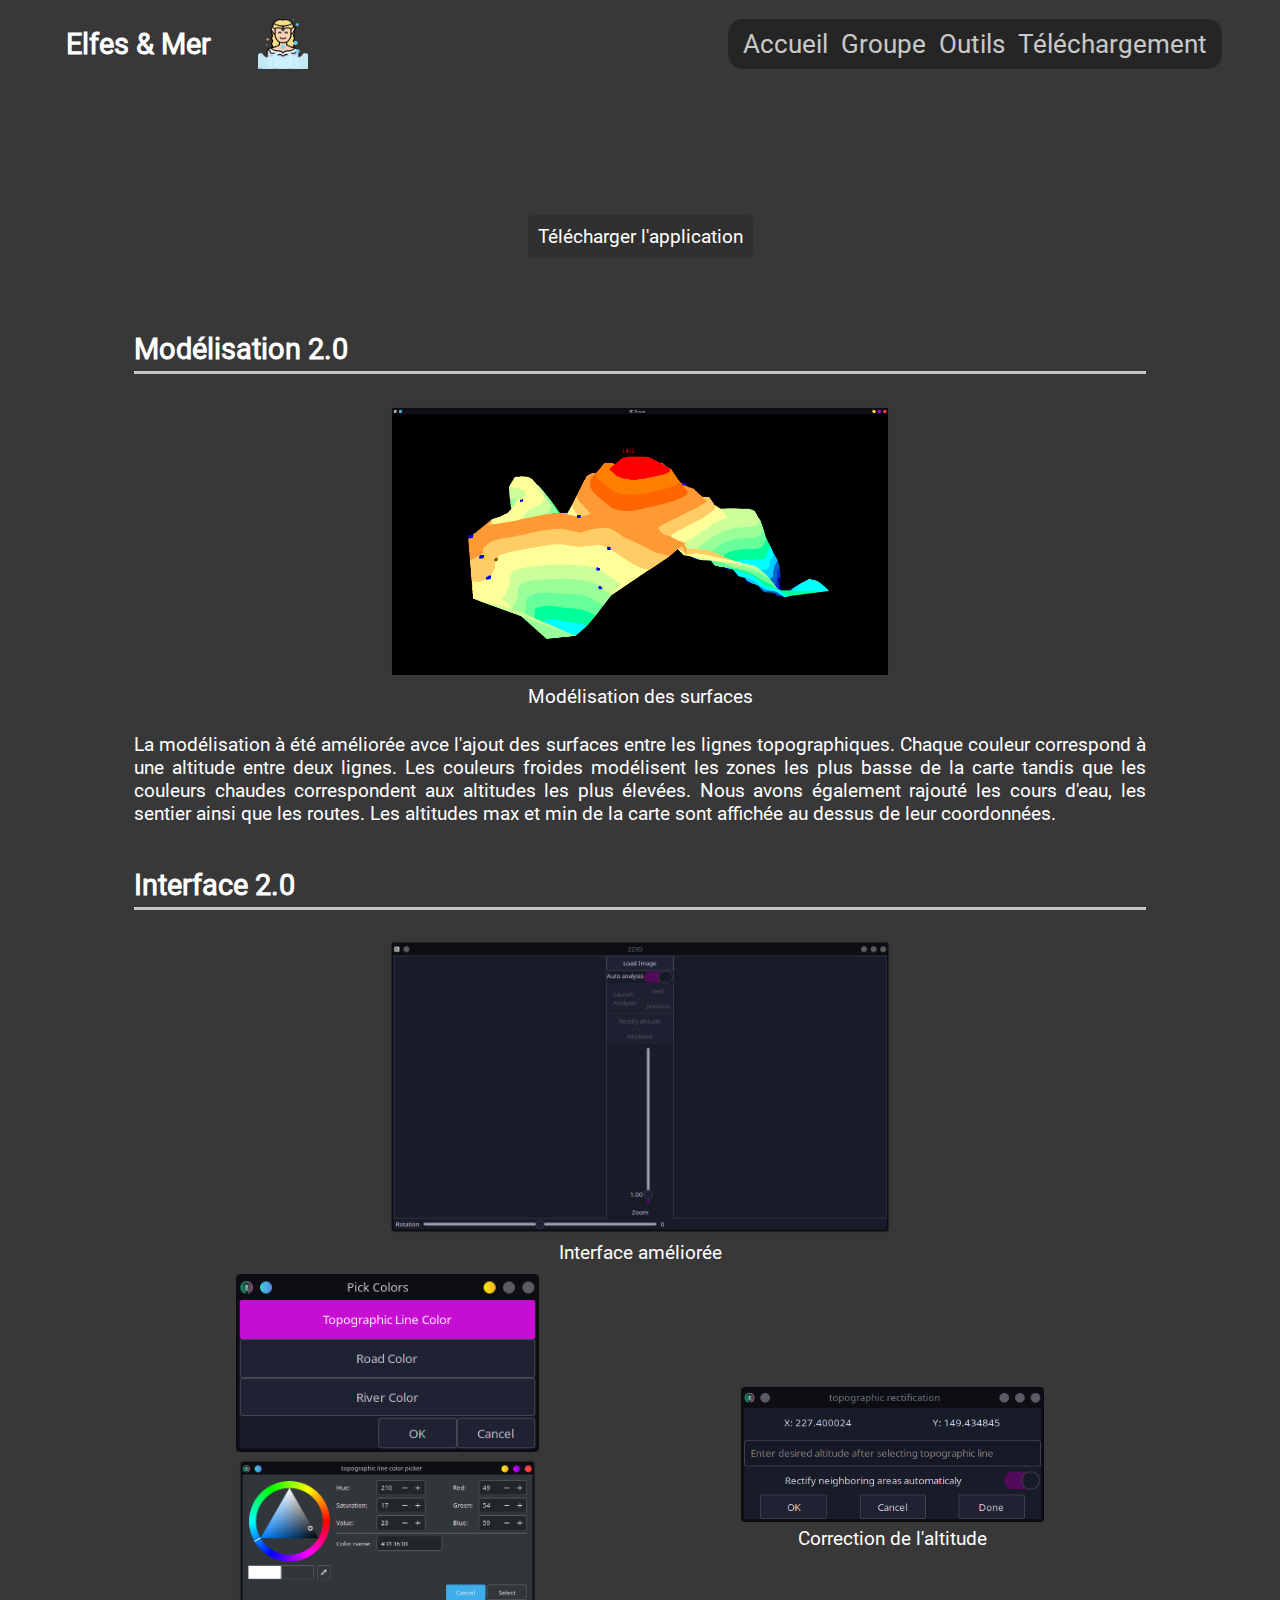
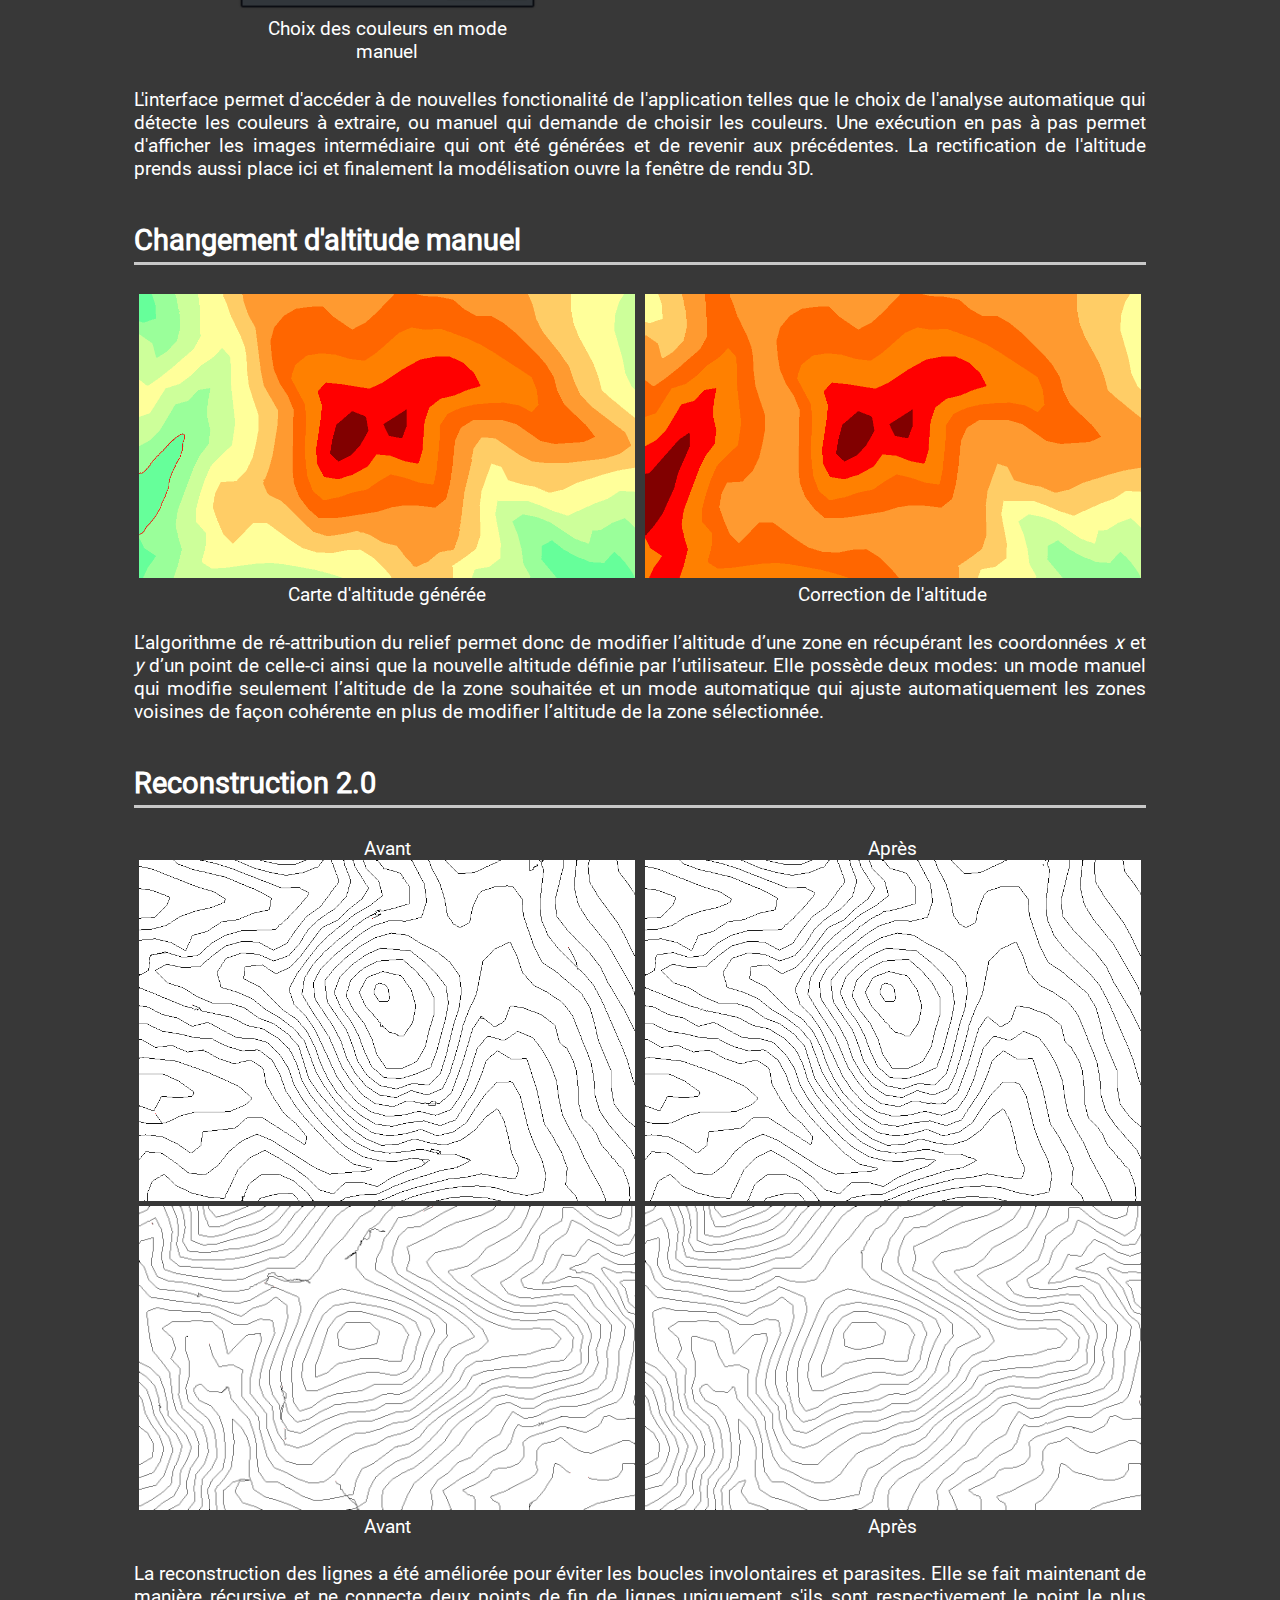
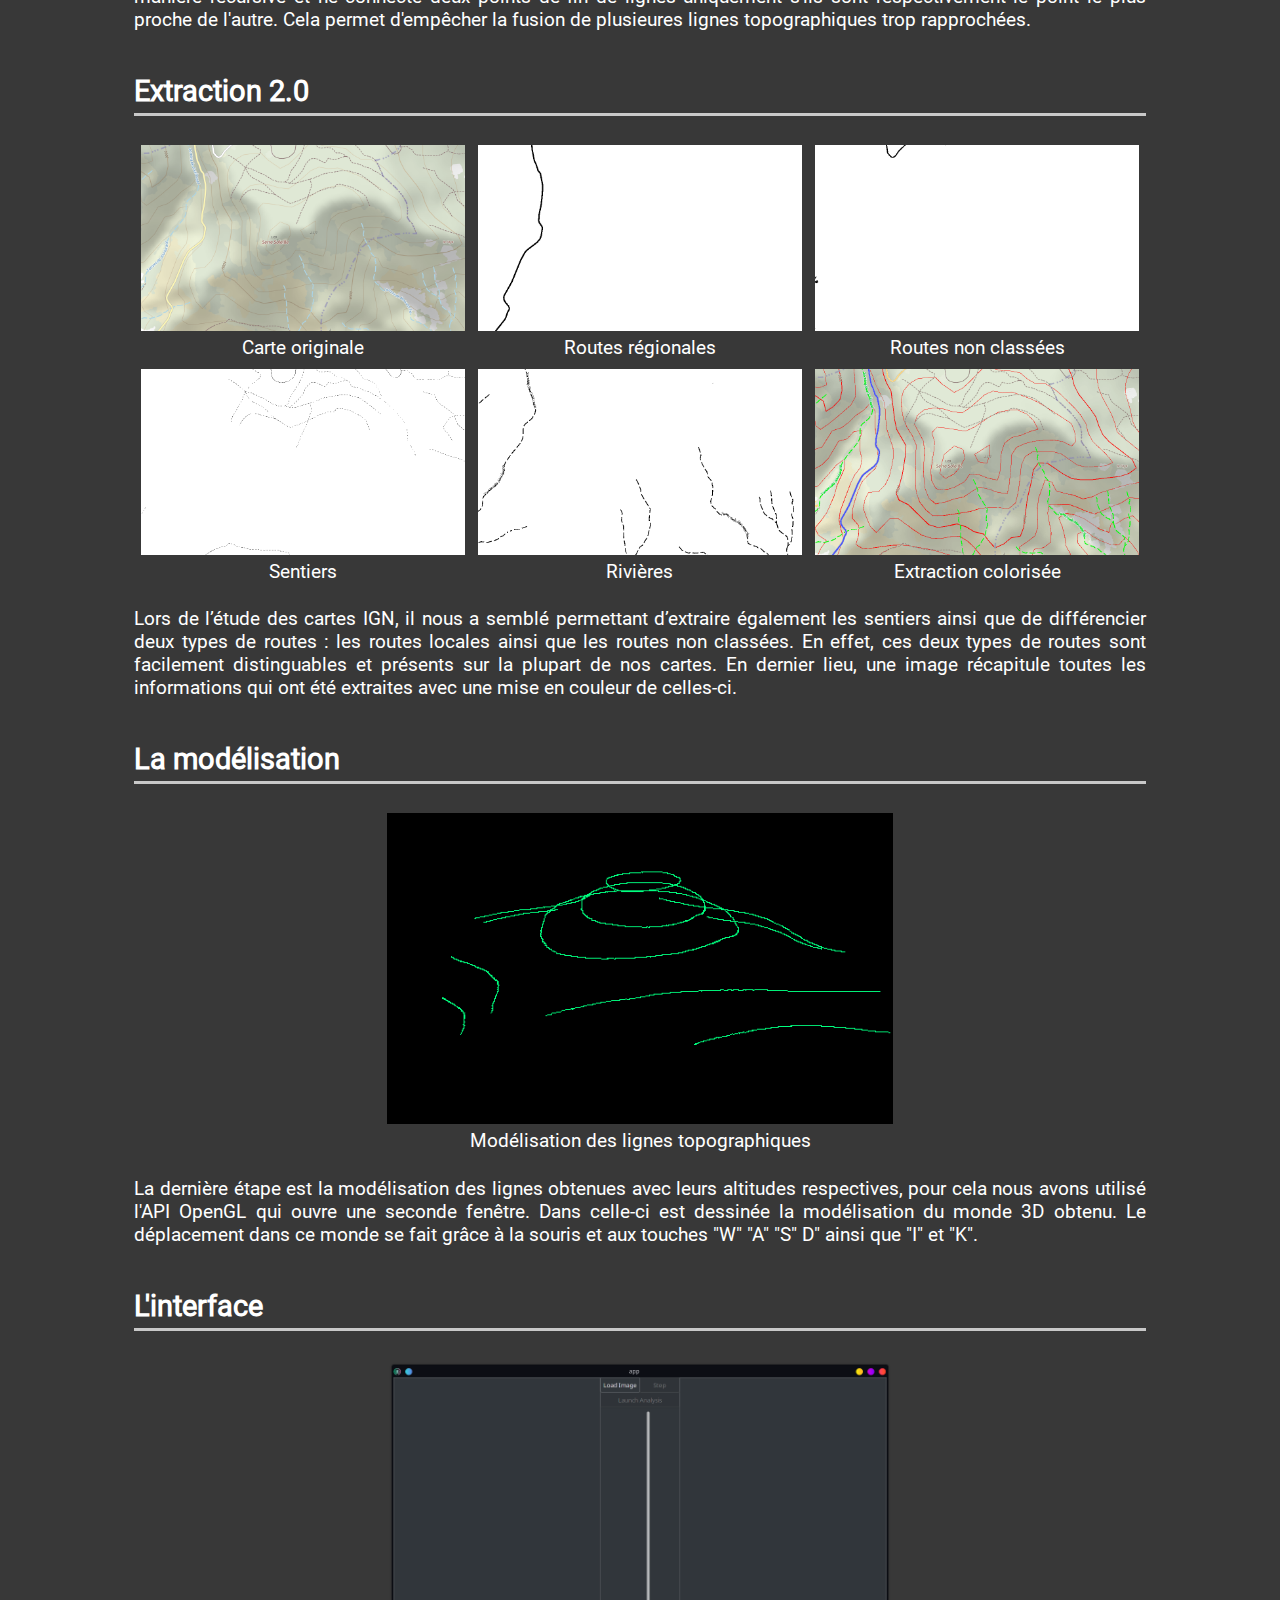
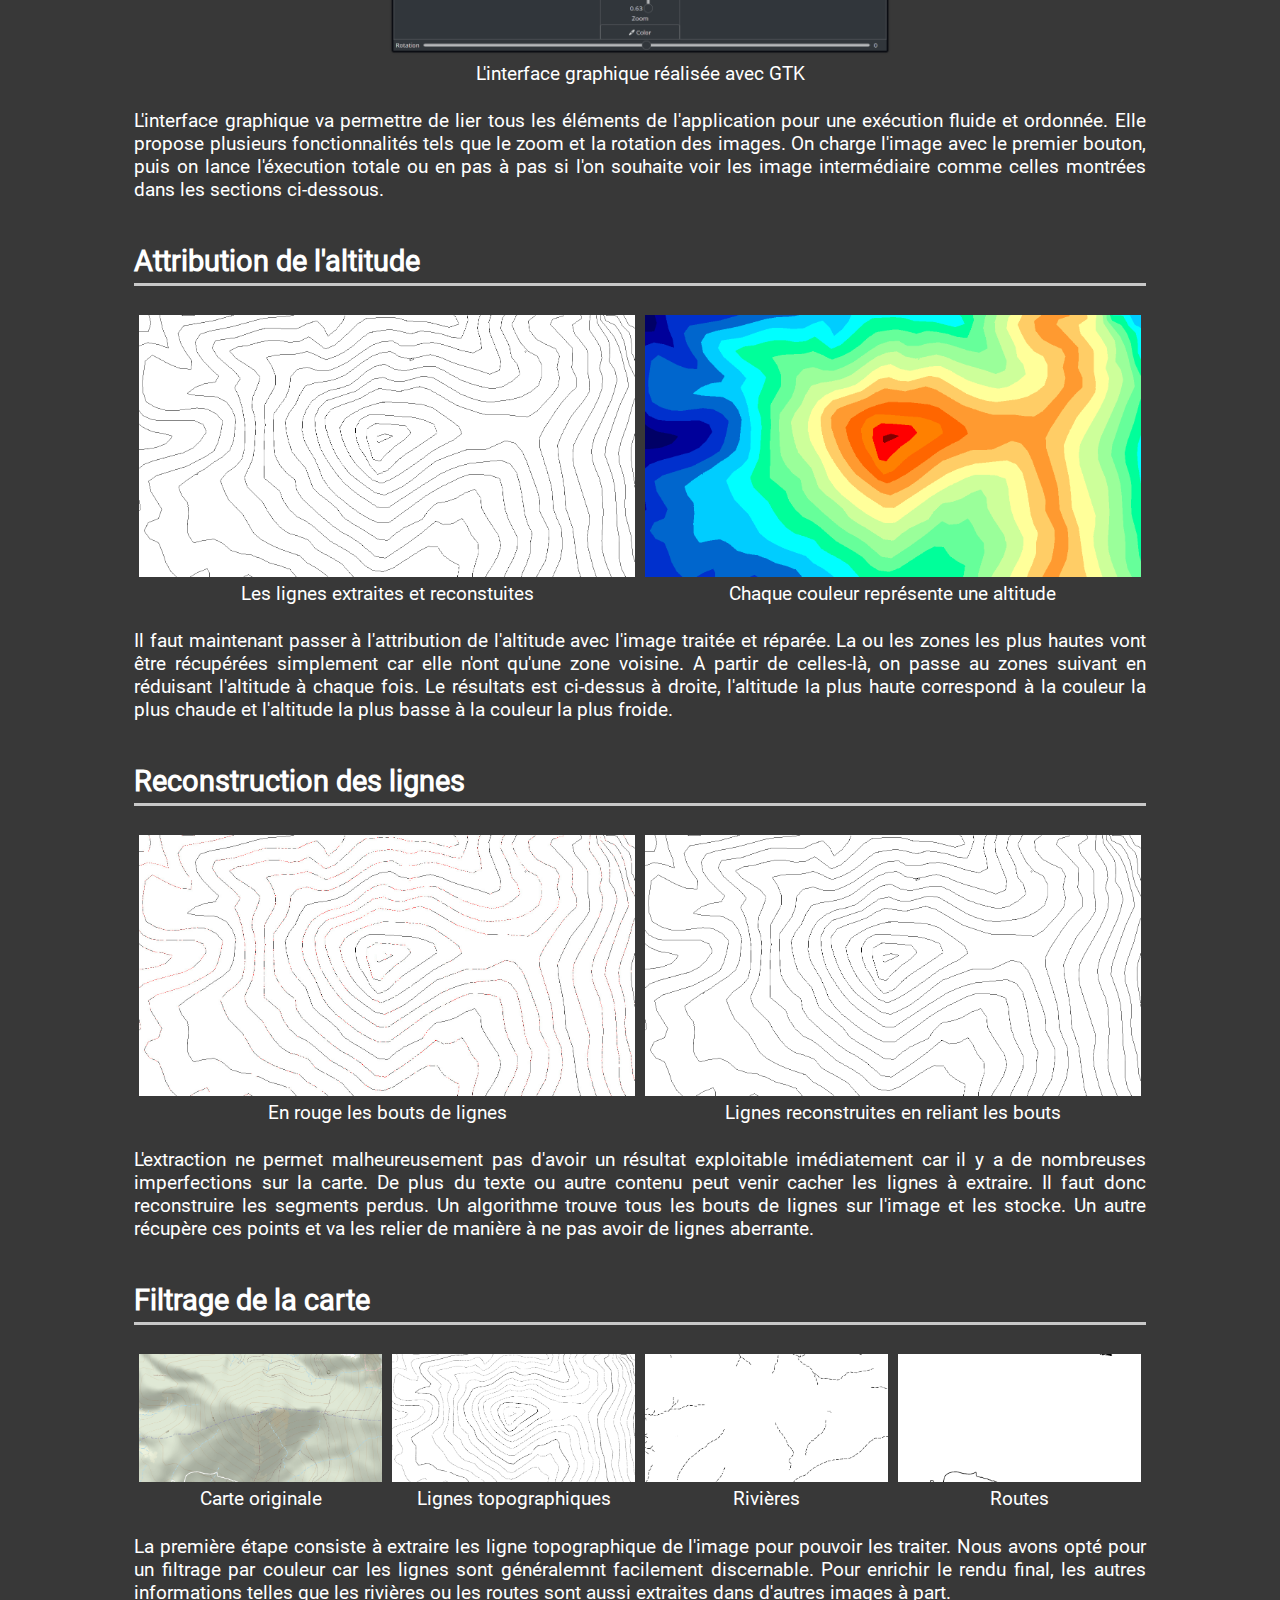
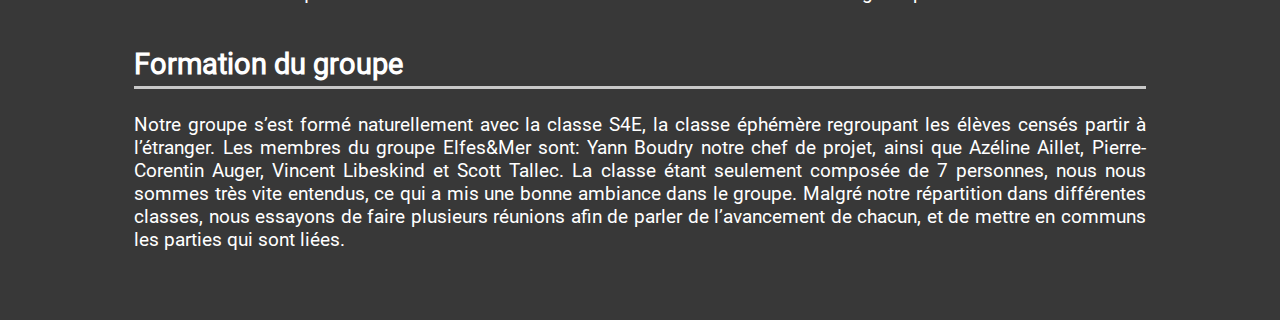
<file: index.html>
<!DOCTYPE html>
<html>
<head>
	<title>Elfes & Mer</title>
	<meta charset="utf-8">
	<link rel="stylesheet" type="text/css" href="style.css">
	<link rel="shortcut icon" href="images/favicon.ico">
</head>

<body>
	<header>
		<nav>
			<div id="title">
				<h1>Elfes & Mer</h1>
				<img src="images/elf&mer.png">
			</div>
			<div id="nav_links">
				<a href="">Accueil</a>
				<a href="groupe.html">Groupe</a>
				<a href="tools.html">Outils</a>
				<a href="downloads.html">Téléchargement</a>
			</div>
		</nav>
		<a href="downloads.html" id="download">Télécharger l'application</a>
	</header>
	

	<section id="story_line">
		<div>
			<h2>Modélisation 2.0</h2>
			<div class="story_images">
				<figure class="story_photo_mono">
					<img src="images/Color3dmodel.png">
					<figcaption>Modélisation des surfaces</figcaption>
				</figure>
			</div>
			<p>La modélisation à été améliorée avce l'ajout des surfaces entre les lignes topographiques. Chaque couleur correspond à une altitude entre deux lignes. Les couleurs froides modélisent les zones les plus basse de la carte tandis que les couleurs chaudes correspondent aux altitudes les plus élevées. Nous avons également rajouté les cours d'eau, les sentier ainsi que les routes. Les altitudes max et min de la carte sont affichée au dessus de leur coordonnées.</p>
		</div>


		<div>
			<h2>Interface 2.0</h2>
			<div class="story_images">
				<figure class="story_photo_mono">
					<img src="images/main_screen_start.png">
					<figcaption>Interface améliorée</figcaption>
				</figure>
			</div>
			<div class="story_images" id="interface2">
				<figure class="color_pick">
					<img src="images/pick_colors.png">
					<img src="images/color_picker.png">
					<figcaption>Choix des couleurs en mode manuel</figcaption>
				</figure>
				<figure class="color_pick">
					<img src="images/topo_rectif.png">
					<figcaption>Correction de l'altitude</figcaption>
				</figure>
			</div>
			<p>L'interface permet d'accéder à de nouvelles fonctionalité de l'application telles que le choix de l'analyse automatique qui détecte les couleurs à extraire, ou manuel qui demande de choisir les couleurs. Une exécution en pas à pas permet d'afficher les images intermédiaire qui ont été générées et de revenir aux précédentes. La rectification de l'altitude prends aussi place ici et finalement la modélisation ouvre la fenêtre de rendu 3D.</p>
		</div>


		<div>
			<h2>Changement d'altitude manuel</h2>
			<div class="story_images">
				<figure>
					<img src="images/elevation2_avant.png">
					<figcaption>Carte d'altitude générée</figcaption>
				</figure>
				<figure>
					<img src="images/elevation2_apres.png">
					<figcaption>Correction de l'altitude</figcaption>
				</figure>
			</div>
			<p>L’algorithme de ré-attribution du relief permet donc de modifier l’altitude d’une zone en récupérant les coordonnées <em>x</em> et <em>y</em> d’un point de celle-ci ainsi que la nouvelle altitude définie par l’utilisateur. Elle possède deux modes: un mode manuel qui modifie seulement l’altitude de la zone souhaitée et un mode automatique qui ajuste automatiquement les zones voisines de façon cohérente en plus de modifier l’altitude de la zone sélectionnée.</p>
		</div>


		<div>
			<h2>Reconstruction 2.0</h2>
			<div class="story_images">
				<figure>
					<figcaption>Avant</figcaption>
					<img src="images/holes2.png">
					<img src="images/holes3.png">
					<figcaption>Avant</figcaption>
				</figure>
				<figure>
					<figcaption>Après</figcaption>
					<img src="images/holes2.1.png">
					<img src="images/holes3.1.png">
					<figcaption>Après</figcaption>
				</figure>
			</div>
			<p>La reconstruction des lignes a été améliorée pour éviter les boucles involontaires et parasites. Elle se fait maintenant de manière récursive et ne connecte deux points de fin de lignes uniquement s'ils sont respectivement le point le plus proche de l'autre. Cela permet d'empêcher la fusion de plusieures lignes topographiques trop rapprochées.</p>
		</div>


		<div>
			<h2>Extraction 2.0</h2>
			<div id="extract2_images_list">
				<figure class="extract2">
					<img src="images/map_2.png">
					<figcaption>Carte originale</figcaption>
				</figure>
				<figure class="extract2">
					<img src="images/road_major.png">
					<figcaption>Routes régionales</figcaption>
				</figure>
				<figure class="extract2">
					<img src="images/road_minor.png">
					<figcaption>Routes non classées</figcaption>
				</figure>
				<figure class="extract2">
					<img src="images/trail.png">
					<figcaption>Sentiers</figcaption>
				</figure>
				<figure class="extract2">
					<img src="images/river_2.png">
					<figcaption>Rivières</figcaption>
				</figure>
				<figure class="extract2">
					<img src="images/ign.png">
					<figcaption>Extraction colorisée</figcaption>
				</figure>
			</div>
			<p>Lors de l’étude des cartes IGN, il nous a semblé permettant d’extraire également les sentiers ainsi que de différencier deux types de routes : les routes locales ainsi que les routes non classées. En effet, ces deux types de routes sont facilement distinguables et présents sur la plupart de nos cartes. En dernier lieu, une image récapitule toutes les informations qui ont été extraites avec une mise en couleur de celles-ci.</p>
		</div>


		<div>
			<h2>La modélisation</h2>
			<div class="story_images">
				<figure class="story_photo_mono">
					<img src="images/modelisation.png" alt="modelisation">
					<figcaption>Modélisation des lignes topographiques</figcaption>
				</figure>
			</div>
			<p>La dernière étape est la modélisation des lignes obtenues avec leurs altitudes respectives, pour cela nous avons utilisé l'API OpenGL qui ouvre une seconde fenêtre. Dans celle-ci est dessinée la modélisation du monde 3D obtenu. Le déplacement dans ce monde se fait grâce à la souris et aux touches "W" "A" "S" D" ainsi que "I" et "K".</p>
		</div>
		

		<div>
			<h2>L'interface</h2>
			<div class="story_images">
				<figure class="story_photo_mono">
					<img src="images/main_screen.png" alt="photo_mono">
					<figcaption>L'interface graphique réalisée avec GTK</figcaption>
				</figure>
			</div>
			<p>L'interface graphique va permettre de lier tous les éléments de l'application pour une exécution fluide et ordonnée. Elle propose plusieurs fonctionnalités tels que le zoom et la rotation des images. On charge l'image avec le premier bouton, puis on lance l'éxecution totale ou en pas à pas si l'on souhaite voir les image intermédiaire comme celles montrées dans les sections ci-dessous.</p>
		</div>
		

		<div>
			<h2>Attribution de l'altitude</h2>
			<div class="story_images">
				<figure>
					<img src="images/holes.png" alt="lignes topo">
					<figcaption>Les lignes extraites et reconstuites</figcaption>
				</figure>
				<figure>
					<img src="images/elevation1.png" alt="altitude couleurs">
					<figcaption>Chaque couleur représente une altitude</figcaption>
				</figure>
			</div>
			<p>Il faut maintenant passer à l'attribution de l'altitude avec l'image traitée et réparée. La ou les zones les plus hautes vont être récupérées simplement car elle n'ont qu'une zone voisine. A partir de celles-là, on passe au zones suivant en réduisant l'altitude à chaque fois. Le résultats est ci-dessus à droite, l'altitude la plus haute correspond à la couleur la plus chaude et l'altitude la plus basse à la couleur la plus froide.</p>
		</div>
		

		<div>
			<h2>Reconstruction des lignes</h2>
			<div class="story_images">
				<figure>
					<img src="images/neigh.jpg" alt="neighbors">
					<figcaption>En rouge les bouts de lignes</figcaption>
				</figure>
				<figure>
					<img src="images/holes.png" alt="holes">
					<figcaption>Lignes reconstruites en reliant les bouts</figcaption>
				</figure>
			</div>
			<p>L'extraction ne permet malheureusement pas d'avoir un résultat exploitable imédiatement car il y a de nombreuses imperfections sur la carte. De plus du texte ou autre contenu peut venir cacher les lignes à extraire. Il faut donc reconstruire les segments perdus. Un algorithme trouve tous les bouts de lignes sur l'image et les stocke. Un autre récupère ces points et va les relier de manière à ne pas avoir de lignes aberrante.</p>
		</div>
		

		<div>
			<h2>Filtrage de la carte</h2>
			<div class="story_images">
				<figure>
					<img src="images/map_ign_2.png" alt="map_ign_2">
					<figcaption>Carte originale</figcaption>
				</figure>
				<figure>
					<img src="images/topo.png">
					<figcaption>Lignes topographiques</figcaption>
				</figure>
				<figure>
					<img src="images/river.png">
					<figcaption>Rivières</figcaption>
				</figure>
				<figure>
					<img src="images/road.png">
					<figcaption>Routes</figcaption>
				</figure>
			</div>
			<p>La première étape consiste à extraire les ligne topographique de l'image pour pouvoir les traiter. Nous avons opté pour un filtrage par couleur car les lignes sont généralemnt facilement discernable. Pour enrichir le rendu final, les autres informations telles que les rivières ou les routes sont aussi extraites dans d'autres images à part.</p>
		</div>
		

		<div>
			<h2>Formation du groupe</h2>
			<p>Notre groupe s’est formé naturellement avec la classe S4E, la classe éphémère regroupant  les élèves  censés partir à l’étranger. Les membres du groupe Elfes&Mer sont: Yann Boudry notre chef de projet, ainsi que Azéline Aillet, Pierre-Corentin Auger, Vincent Libeskind et Scott Tallec. La classe étant seulement composée de 7 personnes, nous nous sommes très vite entendus, ce qui a mis une bonne ambiance dans le groupe.  Malgré notre répartition dans différentes classes, nous essayons de faire plusieurs réunions afin de parler de l’avancement de chacun, et de mettre en communs les parties qui sont liées.</p>
		</div>
	</section>

	<footer>
	</footer>
</body>
</html>
</file>
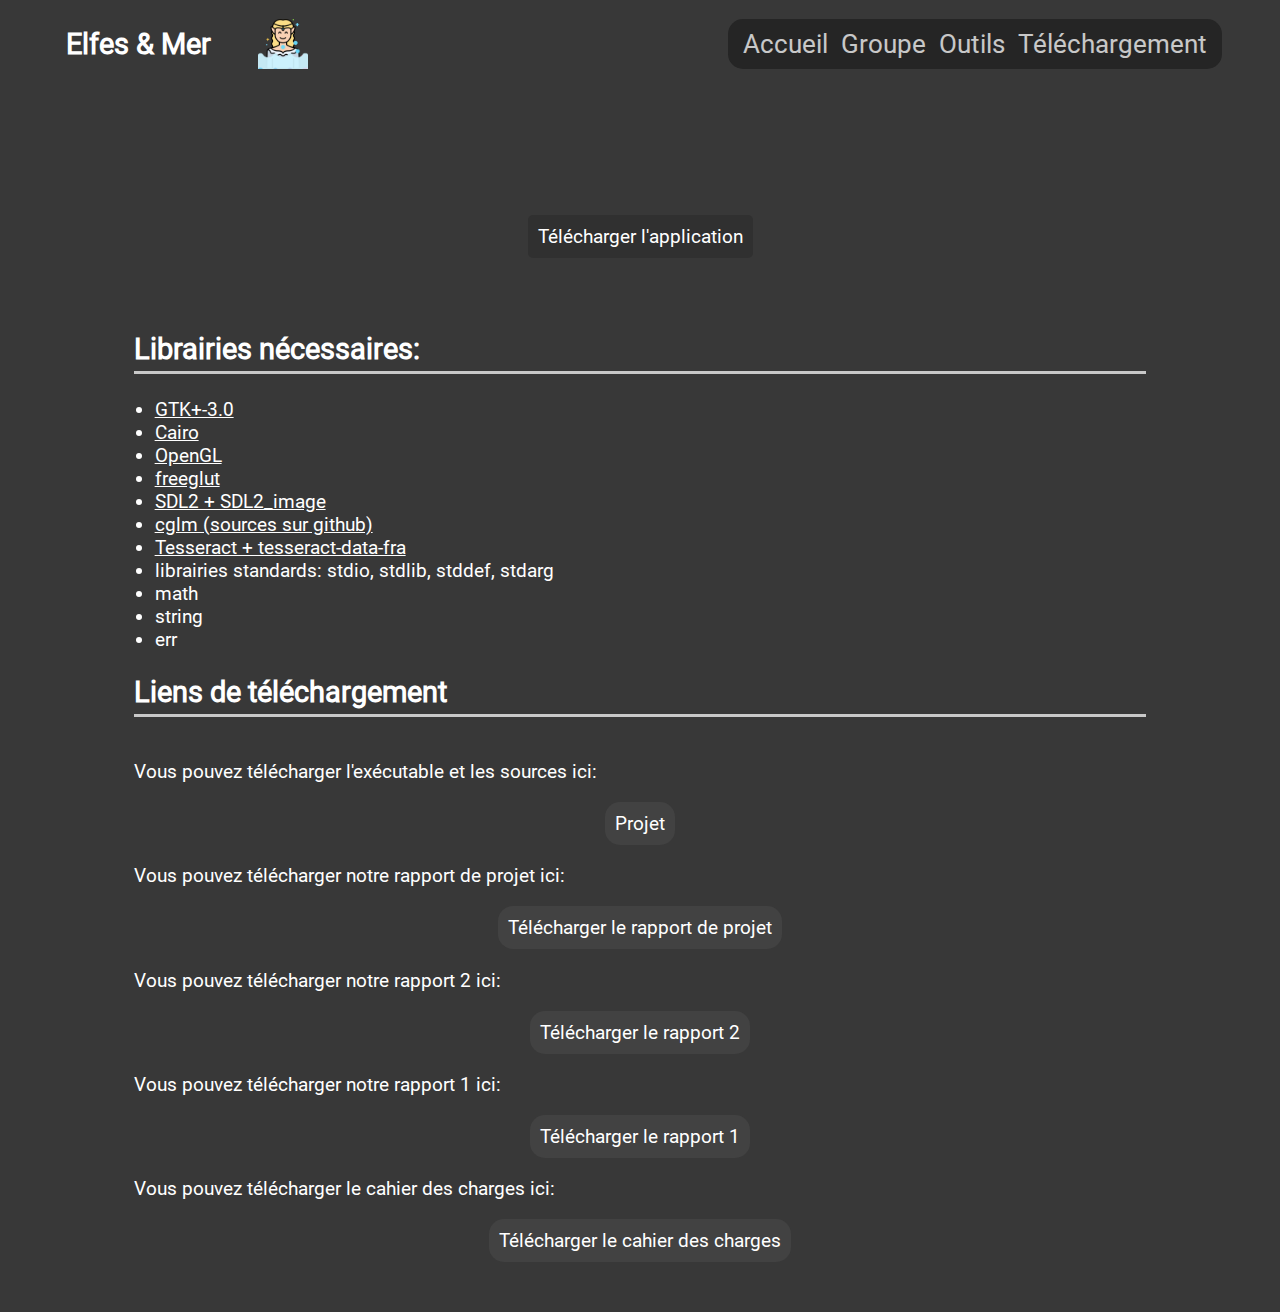
<file: downloads.html>
<!DOCTYPE html>
<html>
<head>
	<title>Elfes & Mer</title>
	<meta charset="utf-8">
	<link rel="stylesheet" type="text/css" href="style.css">
	<link rel="shortcut icon" href="images/favicon.ico">
</head>

<body>
	<header>
		<nav>
			<div id="title">
				<h1>Elfes & Mer</h1>
				<img src="images/elf&mer.png">
			</div>
			<div id="nav_links">
				<a href="index.html">Accueil</a>
				<a href="groupe.html">Groupe</a>
				<a href="tools.html">Outils</a>
				<a href="">Téléchargement</a>
			</div>
		</nav>
		<a href="downloads.html" id="download">Télécharger l'application</a>
	</header>


	<section id="files_list">
		<h2>Librairies nécessaires:</h2>
		<ul id="librairies">
			<li><a href="https://www.gtk.org/" target="blank" class="libs">GTK+-3.0</a></li>
			<li><a href="https://www.cairographics.org/" target="blank" class="libs">Cairo</a></li>
			<li><a href="https://www.opengl.org/" target="blank" class="libs">OpenGL</a></li>
			<li><a href="http://freeglut.sourceforge.net/docs/api.php" target="blank" class="libs">freeglut</a></li>
			<li><a href="https://www.libsdl.org/index.php" target="blank" class="libs">SDL2 + SDL2_image</a></li>
			<li><a href="https://cglm.readthedocs.io/en/latest/index.html" target="blank" class="libs">cglm (sources sur github)</a></li>
			<li><a href="https://github.com/tesseract-ocr/tesseract" target="blank" class="libs">Tesseract + tesseract-data-fra</a></li>
			<li>librairies standards: stdio, stdlib, stddef, stdarg</li>
			<li>math</li>
			<li>string</li>
			<li>err</li>
		</ul>
		<h2>Liens de téléchargement</h2>
		<p>Vous pouvez télécharger l'exécutable et les sources ici:</p>
		<a href="" download="projet_223D.zip" target="blank" class="files">Projet</a>
		<p>Vous pouvez télécharger notre rapport de projet ici:</p>
		<a href="" download="Rapport_de_projet.pdf" target="blank" class="files">Télécharger le rapport de projet</a>
		<p>Vous pouvez télécharger notre rapport 2 ici:</p>
		<a href="fichiers/Soutenance2.pdf" download="Rapport_de_soutenance_2.pdf" target="blank" class="files">Télécharger le rapport 2</a>
		<p>Vous pouvez télécharger notre rapport 1 ici:</p>
		<a href="fichiers/Soutenance1.pdf" download="Rapport_de_soutenance_1.pdf" target="blank" class="files">Télécharger le rapport 1</a>
		<p>Vous pouvez télécharger le cahier des charges ici:</p>
		<a href="fichiers/Cahier_des_charges.pdf" download="Cahier_des_charges.pdf" target="blank" class="files">Télécharger le cahier des charges</a>
	</section>

	<footer>
	</footer>
</body>
</html>
</file>
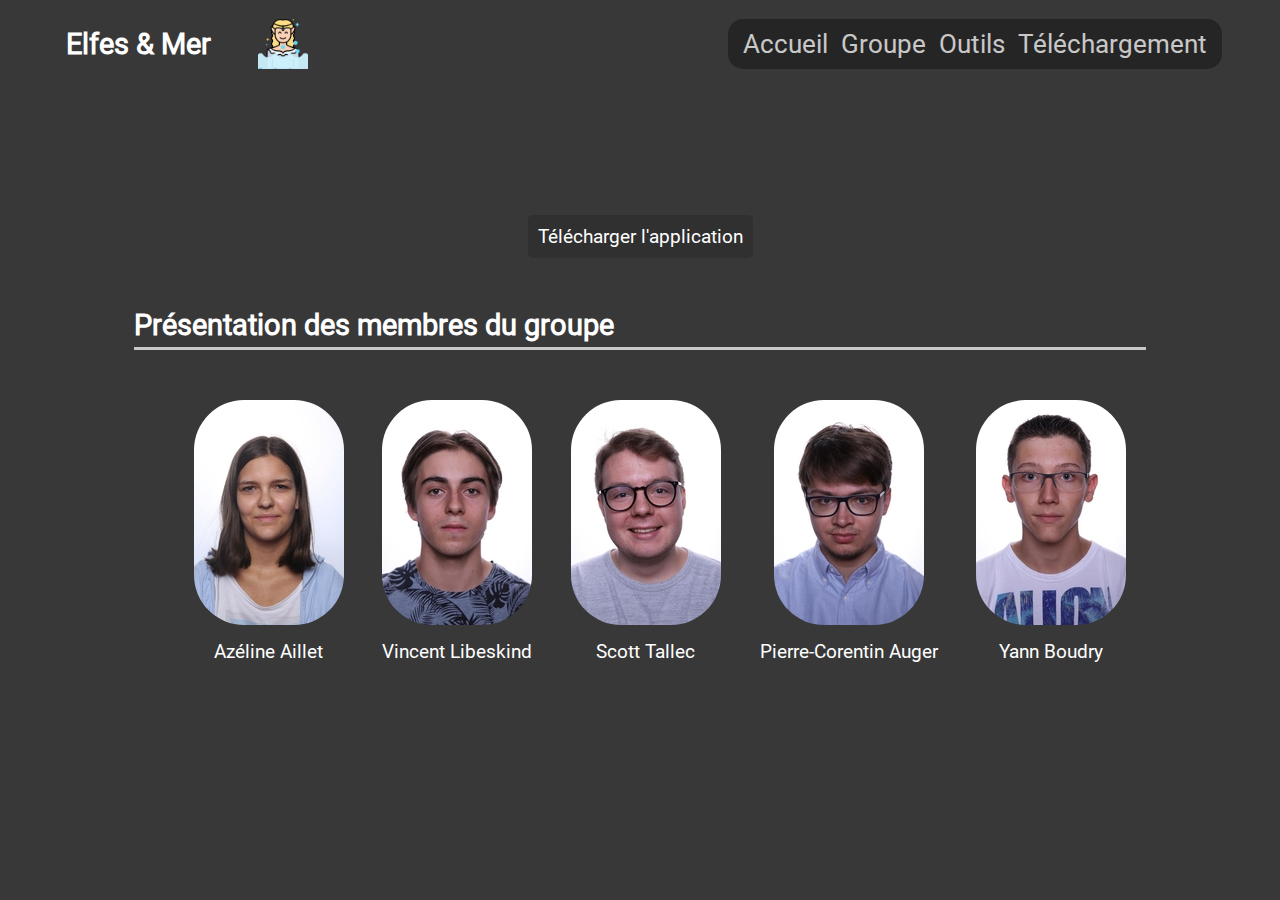
<file: groupe.html>
<!DOCTYPE html>
<html>
<head>
	<title>Elfes & Mer</title>
	<meta charset="utf-8">
	<link rel="stylesheet" type="text/css" href="style.css">
	<link rel="shortcut icon" href="images/favicon.ico">
</head>

<body>
	<header>
		<nav>
			<div id="title">
				<h1>Elfes & Mer</h1>
				<img src="images/elf&mer.png">
			</div>
			<div id="nav_links">
				<a href="index.html">Accueil</a>
				<a href="">Groupe</a>
				<a href="tools.html">Outils</a>
				<a href="downloads.html">Téléchargement</a>
			</div>
		</nav>
		<a href="downloads.html" id="download">Télécharger l'application</a>
	</header>
	
	<section>
		<h2>Présentation des membres du groupe</h2>
		<ul id="membres">
			<li class="personne">
				<img src="images/azeline.aillet_small.jpg" style="--index: 0;">
				<p class="introduction" style="--index: 0">Azéline Aillet</p>
			</li>
			<li class="personne">
				<img src="images/vincent.libeskind_small.jpg" style="--index: 1;">
				<p class="introduction" style="--index: 1">Vincent Libeskind</p>
			</li>
			<li class="personne">
				<img src="images/scott.tallec_small.jpg" style="--index: 2;">
				<p class="introduction" style="--index: 2">Scott Tallec</p>
			</li>
			<li class="personne">
				<img src="images/pierre-corentin.auger_small.jpg" style="--index: 3;">
				<p class="introduction" style="--index: 3">Pierre-Corentin Auger</p>
			</li>
			<li class="personne">
				<img src="images/yann.boudry_small.jpg" style="--index: 4;">
				<p class="introduction" style="--index :4">Yann Boudry</p>
			</li>
		</ul>		
	</section>

	<footer>
	</footer>
</body>
</html>
</file>
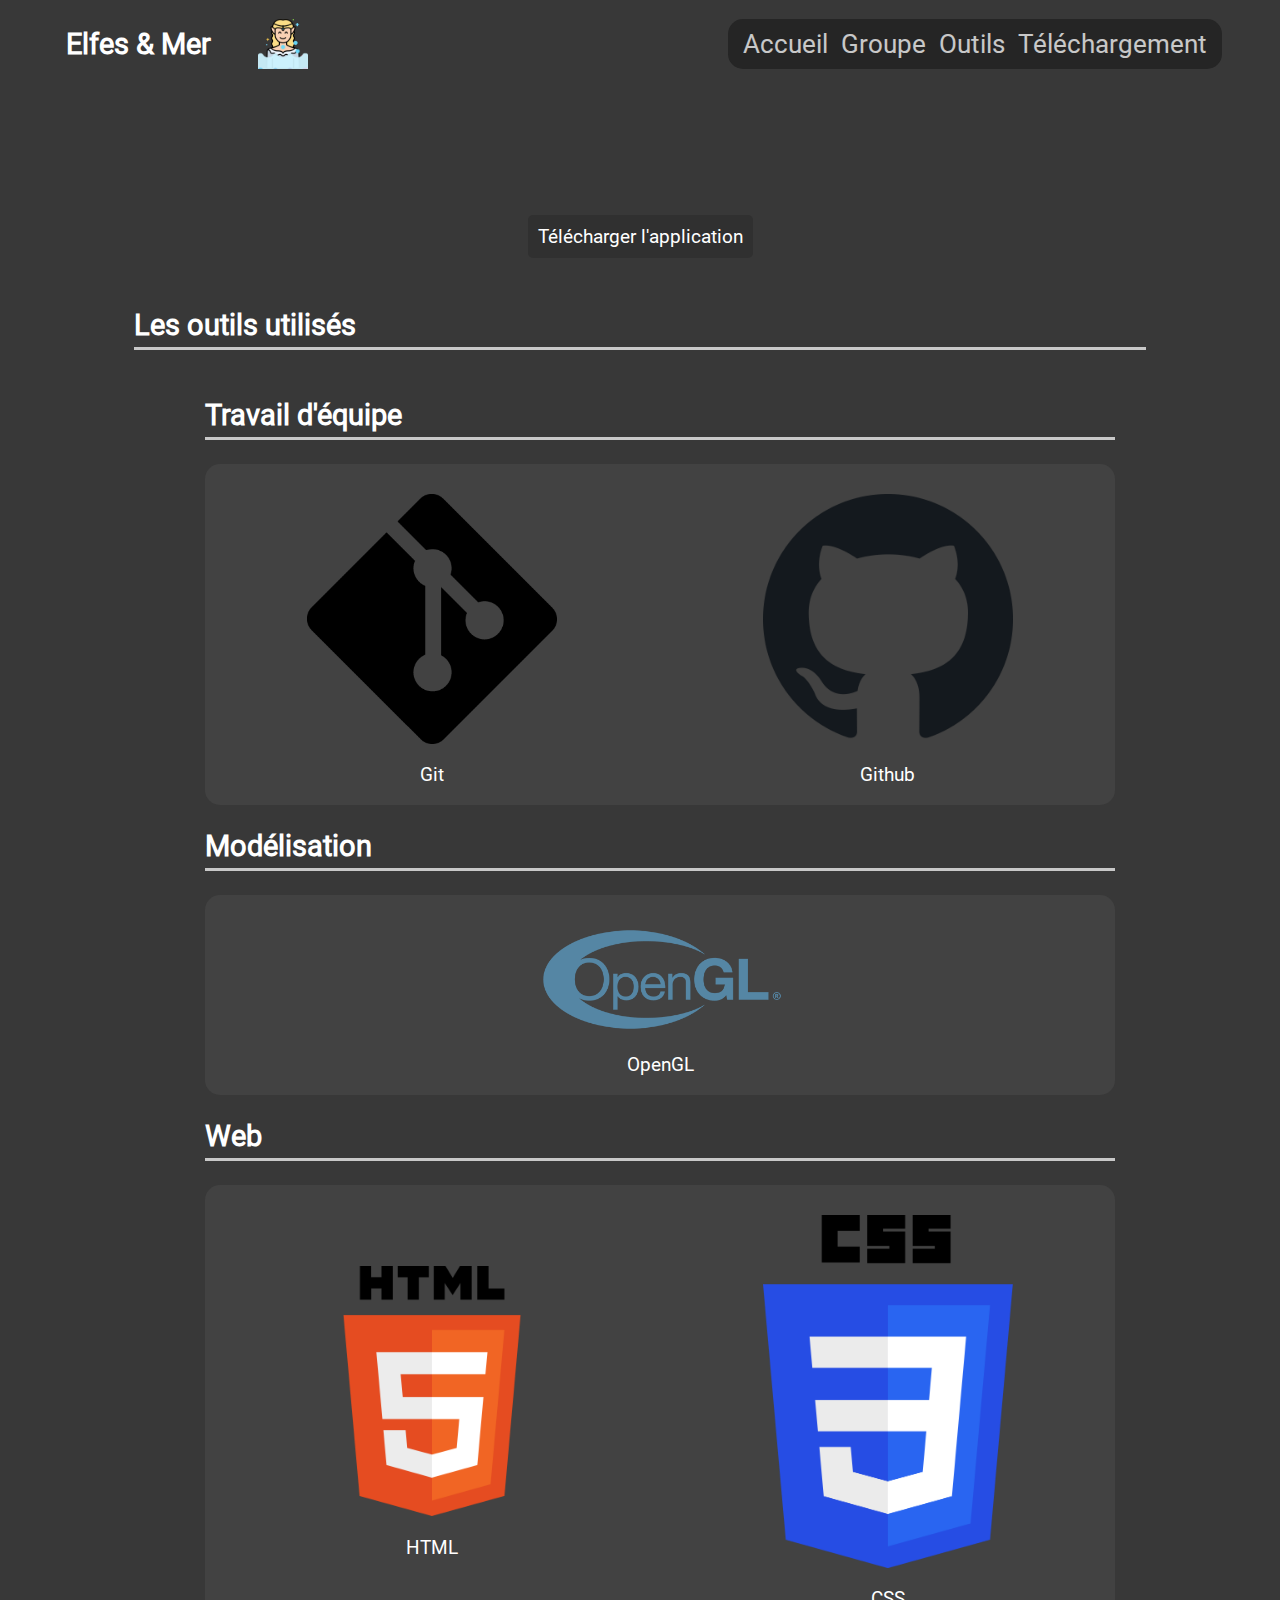
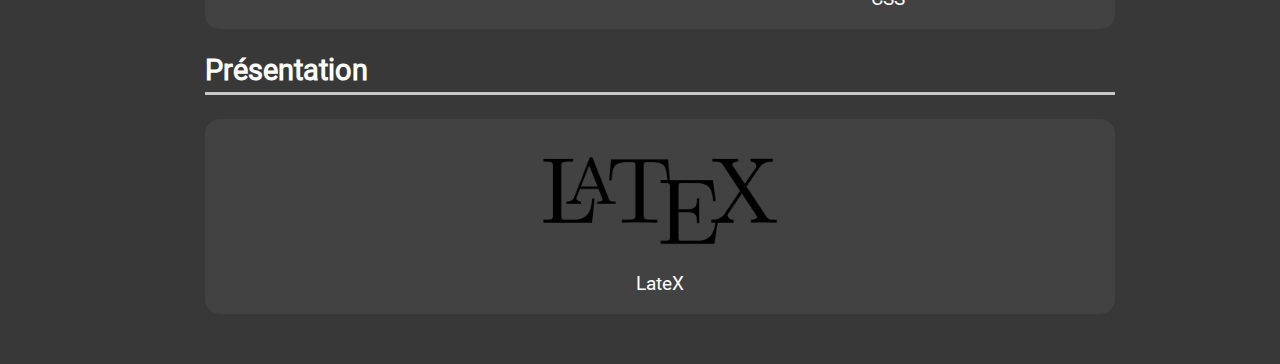
<file: tools.html>
<!DOCTYPE html>
<html>
<head>
	<title>Elfes & Mer</title>
	<meta charset="utf-8">
	<link rel="stylesheet" type="text/css" href="style.css">
	<link rel="shortcut icon" href="images/favicon.ico">
</head>

<body>
	<header>
		<nav>
			<div id="title">
				<h1>Elfes & Mer</h1>
				<img src="images/elf&mer.png">
			</div>
			<div id="nav_links">
				<a href="index.html">Accueil</a>
				<a href="groupe.html">Groupe</a>
				<a href="">Outils</a>
				<a href="downloads.html">Téléchargement</a>
			</div>
		</nav>
		<a href="downloads.html" id="download">Télécharger l'application</a>
	</header>
	

	<section>
		<h2>Les outils utilisés</h2>
		<ul id="outils">
			<li>
				<h2>Travail d'équipe</h2>
				<div class="links_content">
					<a href="https://git-scm.com/" target="blank">
						<img src="images/Git.png">
						<p>Git</p>
					</a>
					<a href="https://github.com/" target="blank">
						<img src="images/github.png">
						<p>Github</p>
					</a>
				</div>
			</li>
			<li>
				<h2>Modélisation</h2>
				<div class="links_content">
					<a href="https://www.opengl.org/" target="blank">
						<img src="images/opengl.png">
						<p>OpenGL</p>
					</a>
				</div>
			</li>
			<li>
				<h2>Web</h2>
				<div class="links_content">
					<a href="https://developer.mozilla.org/en-US/docs/Web/HTML" target="blank">
						<img src="images/HTML.png">
						<p>HTML</p>
					</a>
					<a href="https://developer.mozilla.org/en-US/docs/Web/CSS" target="blank">
						<img src="images/CSS.png">
						<p>CSS</p>
					</a>
				</div>
			</li>
			<li>
				<h2>Présentation</h2>
				<div class="links_content">
					<a href="https://www.latex-project.org/" target="blank">
						<img src="images/Latex.png">
						<p>LateX</p>
					</a>
				</div>
			</li>
		</ul>
	</section>

	<footer>
	</footer>
</body>
</html>
</file>
<file: style.css>
body
{
	
	background-color: #383838;
	font-family: myroboto;
	font-size: 1.2em;
	color: white;
}

header
{
	/*background: url("images/elf&mer.png") no-repeat left,
				url("images/japon2.png") no-repeat right;
	background-size: contain;
	text-align: center;*/
	/*background-image: url("images/topo2.png");*/
	height: 250px;
	display: flex;
	flex-direction: column;
	justify-content: space-between;
	padding: 0 50px 0 50px;
	align-items: center;
}

#title
{
	display: flex;
	flex-direction: row;
}

#title img
{
	width: 50px;
	height: 50px;
	align-self: center;
}

nav
{
	width: 100%;
	font-size: 0.75em;
	display: flex;
	flex-direction: row;
	justify-content: space-between;
	align-items: center;
}

#nav_links
{
	background-color: #252525;
	border-radius: 15px;
	padding: 10px;
}

h1
{
	width: 200px;
	margin-left: 3%;
	font-size: 2em;
}

h2
{
	padding-bottom: 5px;
	border-bottom: 3px solid rgb(200, 200, 200);
}

nav a:hover
{
	transition: background-color .25s;
	background-color: rgba(150, 150, 150, .4);
	opacity: 1;
}

a
{
	color: white;
	text-decoration: none;
}

nav a
{
	border-radius: 10px;
	padding: 5px;
	transition: background-color .25s;
	font-size: 1.8em;
	opacity: 0.75;
}

a:visited
{
	color: white;
}

#download
{
	transition: background-color .25s;
	background-color: #303030;
	padding: 10px;
	border-radius: 5px;
}

#download:hover
{
	transition: background-color .25s;
	background-color: #505050;
}

section
{
	margin: 50px auto 50px auto;
	width: 80%;
	text-align: justify;
}

#story_line
{
	display: flex;
	flex-direction: column;
}

.story_images
{
	display: flex;
	justify-content: space-around;
}

.story_photo_mono
{
	width: 50%;
}

#extract2_images_list
{
	display: flex;
	flex-direction: row;
	flex-wrap: wrap;
	justify-content: space-around;
}

.extract2
{
	width: 32%;
}

#interface2
{
	align-items: center;
}

.color_pick
{
	width: 30%;
}

#story_line div div figure
{
	margin: 5px;
	text-align: center;
}

#story_line div div figure img
{
	width: 100%;
}

ul
{	
	display: flex;
	list-style-type: none;
	flex-direction: column;
}

#librairies
{
	all: unset;
	margin-left: 2%;
}

.libs
{
	text-decoration: underline;
}

.libs:visited
{
	text-decoration: underline;
}

#membres
{
	margin: 50px auto auto auto;
	flex-direction: row;
	flex-wrap: nowrap;
	justify-content: space-around;
	/*grid-gap: 15px;*/
}

.personne
{
	margin: 0;
	display: flex;
	flex-direction: column;
	flex-wrap: nowrap;
	justify-content: space-between;
	align-items: center;
}

#outils
{
	margin: auto;
	padding: auto;
	width: 90%;
}


.links_content
{
	padding-top: 30px;
	background-color: #424242;
	border-radius: 15px;
	display: flex;
	flex-direction: row;
	justify-content: space-around;
	text-align: center;
}

.links_content a
{
	display: flex;
	flex-direction: column;
	justify-content: center;
}

div a img
{
	width: 250px;
	height: auto;
}

.personne img
{
	--index: 0;
	position: relative;
	width: 150px;
	object-fit: contain;
	border-radius: 50px;
	animation: slidein 2s ease-out both;
	animation-delay: calc(0.2s * var(--index));
}

.personne p
{
	--index: 0;
	position: relative;
	animation: slidein 2s ease-out both;
	animation-delay: calc(0.2s * var(--index));
}

#files_list
{
	display: flex;
	flex-direction: column;
	justify-content: space-around;
	align-items: left;
}

.files
{
	transition: background-color .25s;
	background-color: #424242;
	border-radius: 15px;
	margin: auto;
	padding: 10px;
	align-self: middle;
}

.files:hover
{
	transition: background-color .25s;
	background-color: #606060;
}

.introduction
{
	margin: 15px 0 0 0;
	text-align: center;
}


@keyframes slidein
{
	from {
		top: 300px;
		opacity: 0;
	}
	to {
		top: 0;
		opacity: 1;
	}
}

@font-face
{
	font-family: myroboto;
	src: url("Roboto/Roboto-Regular.ttf");
}
</file>
